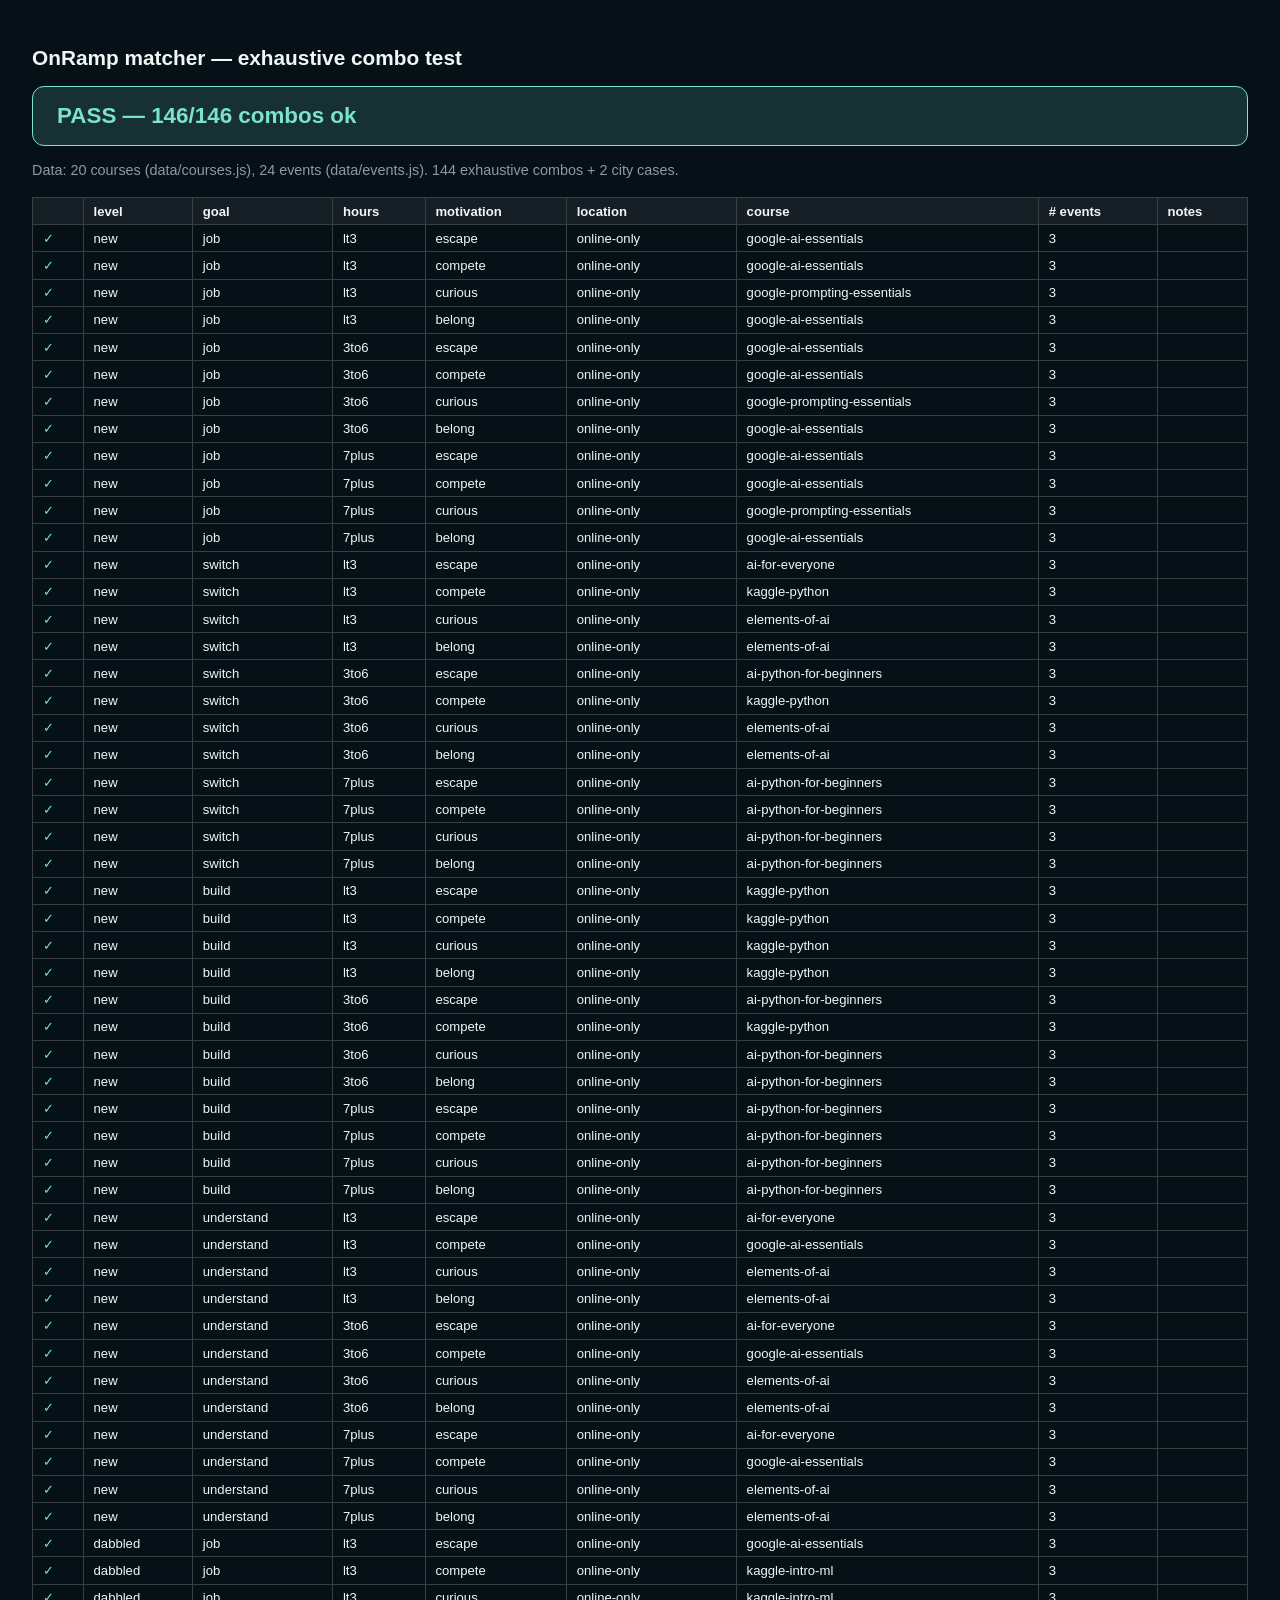
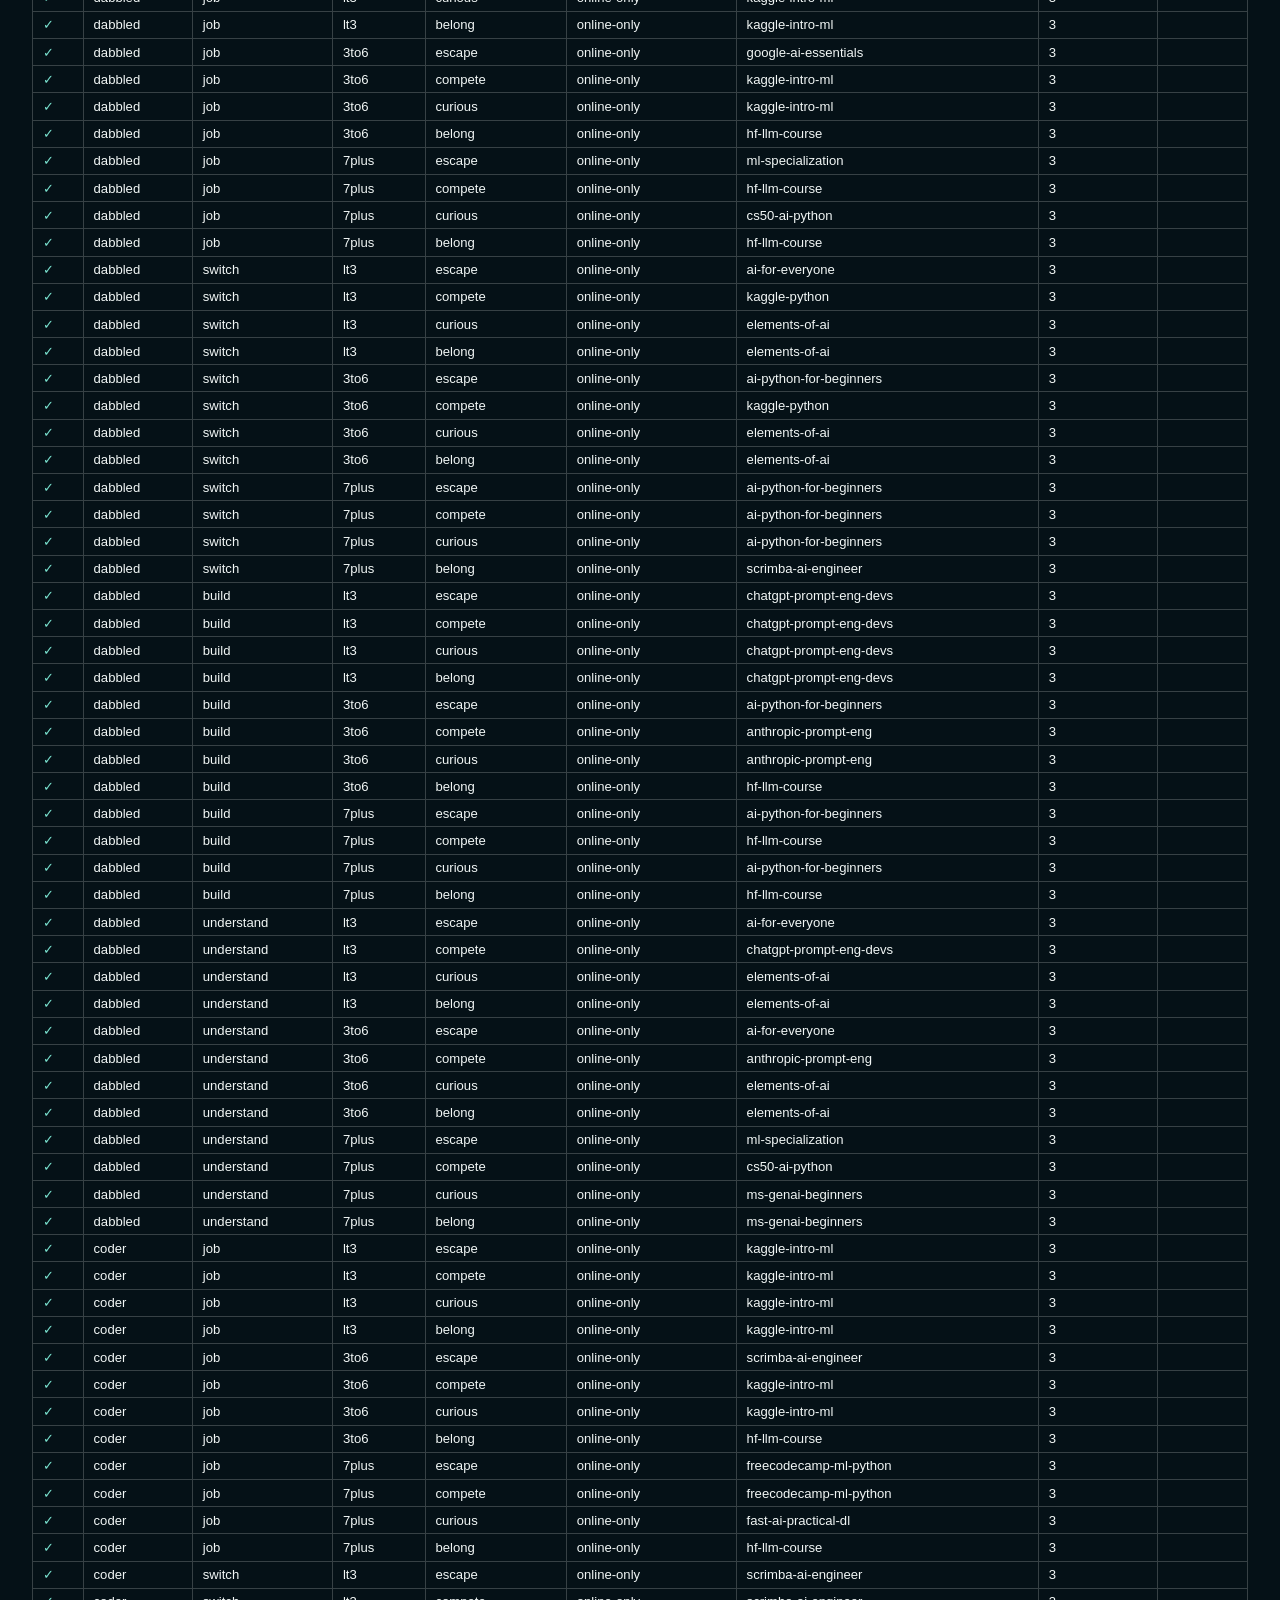
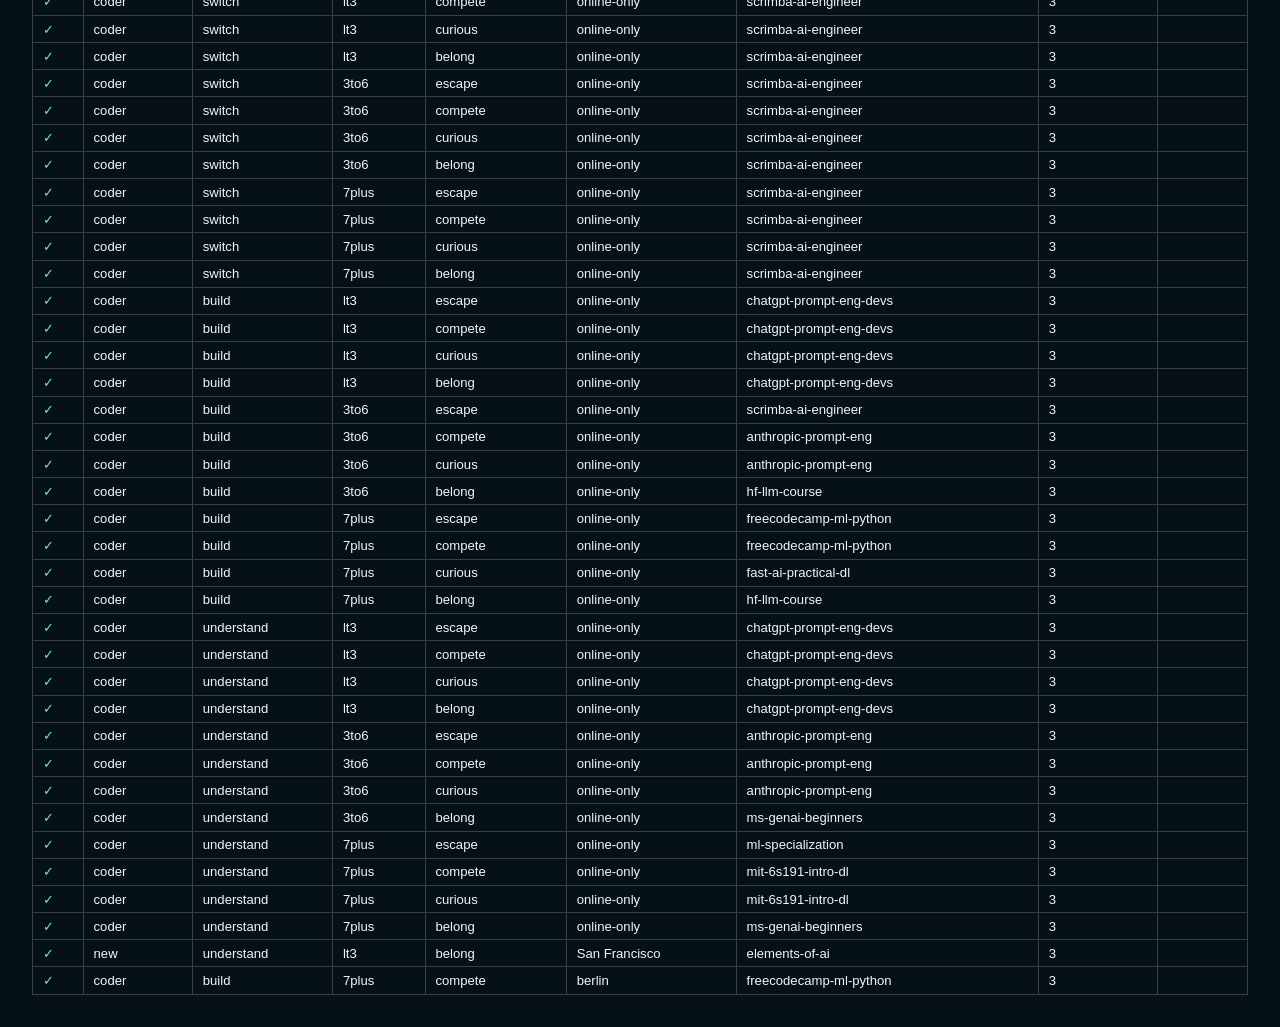
<file: test/matcher-test.html>
<!DOCTYPE html>
<html lang="en">
<head>
  <meta charset="utf-8">
  <meta name="viewport" content="width=device-width, initial-scale=1">
  <title>OnRamp — matcher test (all 144 combos)</title>
  <style>
    body { font-family: -apple-system, BlinkMacSystemFont, "Segoe UI", Roboto, sans-serif;
           background: #051117; color: #F2F7F6; padding: 1.5rem; }
    h1 { font-size: 1.3rem; margin-bottom: 1rem; }
    #banner { padding: 1rem 1.5rem; border-radius: .75rem; font-size: 1.4rem; font-weight: 800; margin-bottom: 1rem; }
    #banner.pass { background: rgba(122,226,207,.15); color: #7AE2CF; border: 1px solid #7AE2CF; }
    #banner.fail { background: rgba(255,94,94,.15); color: #FF6B5E; border: 1px solid #FF6B5E; }
    .meta { color: #8A9BA3; margin-bottom: 1.2rem; font-size: .9rem; }
    table { border-collapse: collapse; width: 100%; font-size: .82rem; }
    th, td { border: 1px solid #374145; padding: .35rem .6rem; text-align: left; }
    th { background: #151F25; }
    tr.ok td:first-child { color: #7AE2CF; }
    tr.bad { background: rgba(255,94,94,.12); }
    tr.bad td:first-child { color: #FF6B5E; font-weight: 700; }
    .fails { margin: 1rem 0; color: #FF6B5E; white-space: pre-wrap; font-family: monospace; font-size: .85rem; }
  </style>
</head>
<body>
  <h1>OnRamp matcher — exhaustive combo test</h1>
  <div id="banner">Running…</div>
  <div class="meta" id="meta"></div>
  <div class="fails" id="fails"></div>
  <table id="results">
    <thead><tr><th></th><th>level</th><th>goal</th><th>hours</th><th>motivation</th><th>location</th><th>course</th><th># events</th><th>notes</th></tr></thead>
    <tbody></tbody>
  </table>

  <script src="../data/courses.js"></script>
  <script src="../data/events.js"></script>
  <script src="../js/matcher.js"></script>
  <script src="../js/app.js"></script><!-- no #app here: app.js boots nothing without it -->
  <script>
    var COURSES = window.COURSES || [];
    var EVENTS  = window.EVENTS || [];

    var LEVELS = ['new', 'dabbled', 'coder'];
    var GOALS = ['job', 'switch', 'build', 'understand'];
    var HOURS = ['lt3', '3to6', '7plus'];
    var MOTS = ['escape', 'compete', 'curious', 'belong'];

    var cases = [];
    LEVELS.forEach(function (level) { GOALS.forEach(function (goal) { HOURS.forEach(function (hours) { MOTS.forEach(function (motivation) {
      cases.push({ level: level, goal: goal, hours: hours, motivation: motivation, location: { city: null, onlineOnly: true } });
    }); }); }); });
    // a couple of city cases on top of the 144
    cases.push({ level: 'new', goal: 'understand', hours: 'lt3', motivation: 'belong', location: { city: 'San Francisco', onlineOnly: false } });
    cases.push({ level: 'coder', goal: 'build', hours: '7plus', motivation: 'compete', location: { city: 'berlin', onlineOnly: false } });

    var tbody = document.querySelector('#results tbody');
    var failures = [];
    var passCount = 0;

    cases.forEach(function (a, i) {
      var notes = [];
      var plan = null;
      try { plan = window.buildPlan(a, COURSES, EVENTS); }
      catch (e) { notes.push('threw: ' + e.message); }

      if (plan) {
        if (!plan.course) notes.push('course is null');
        else if (plan.course.levels.indexOf(a.level) === -1) notes.push('course level violates answers.level');
        if (!plan.events || plan.events.length < 2) notes.push('fewer than 2 events');
        if (!plan.why || !plan.why.course) notes.push('missing course why-line');
        (plan.events || []).forEach(function (e) {
          if (!plan.why.events[e.id]) notes.push('missing why-line for event ' + e.id);
        });
      }

      var ok = notes.length === 0;
      if (ok) passCount++;
      else failures.push('#' + (i + 1) + ' ' + [a.level, a.goal, a.hours, a.motivation].join('/') + ' → ' + notes.join('; '));

      var tr = document.createElement('tr');
      tr.className = ok ? 'ok' : 'bad';
      tr.innerHTML = '<td>' + (ok ? '✓' : '✗') + '</td><td>' + a.level + '</td><td>' + a.goal + '</td><td>' + a.hours +
        '</td><td>' + a.motivation + '</td><td>' + (a.location.city || 'online-only') +
        '</td><td>' + (plan && plan.course ? plan.course.id : '—') +
        '</td><td>' + (plan && plan.events ? plan.events.length : 0) +
        '</td><td>' + (notes.join('; ') || '') + '</td>';
      tbody.appendChild(tr);
    });

    var banner = document.getElementById('banner');
    var allPass = failures.length === 0;
    banner.textContent = (allPass ? 'PASS' : 'FAIL') + ' — ' + passCount + '/' + cases.length + ' combos ok';
    banner.className = allPass ? 'pass' : 'fail';
    document.getElementById('meta').textContent =
      'Data: ' + COURSES.length + ' courses (data/courses.js), ' +
      EVENTS.length + ' events (data/events.js). ' +
      '144 exhaustive combos + ' + (cases.length - 144) + ' city cases.';
    document.getElementById('fails').textContent = failures.join('\n');
  </script>
</body>
</html>
</file>
